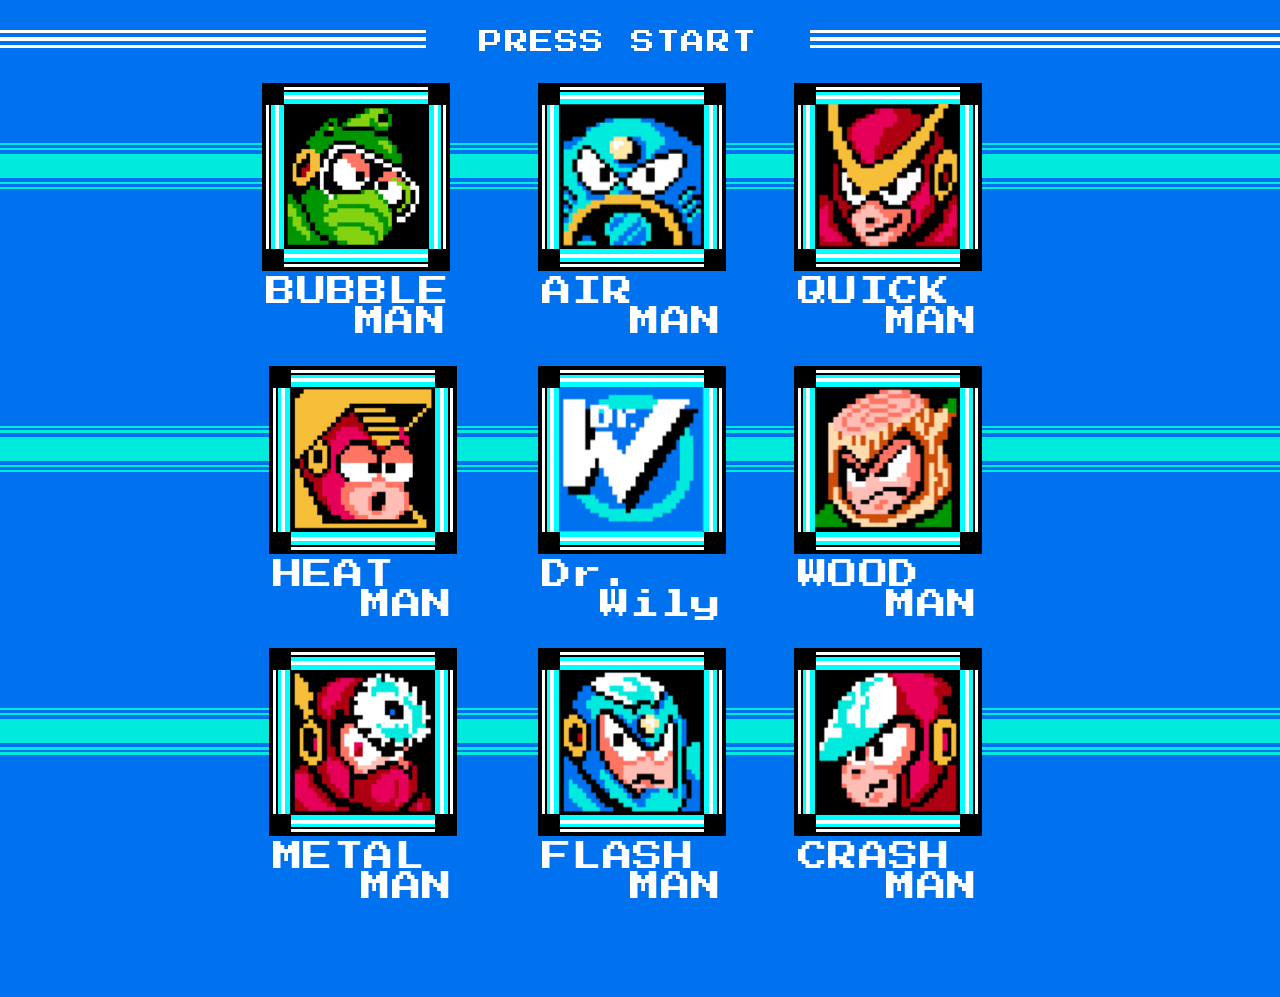
<file: index.html>
<!DOCTYPE html>

	<html lang="en">
	
		<head>
		
			<title> External Style </title>
			
			<meta charset="utf-8">
			<meta name="description" content="External Styling/Mega Man 2 Overview">
			<meta name="keywords" content="Mega Man, Quick Man, Metal Man, Air Man, Bubble Man, Heat Man, Wood Man, Crash Man, Flash Man">
			<meta name="viewport" content="width=device-width, initial-scale=1.0">
			<meta http-equiv="refresh" content="200">
			
			<link rel="stylesheet" href="css/externalstyling.css">
			<link href="https://fonts.googleapis.com/css2?family=Montserrat:ital,wght@0,100..900;1,100..900&family=Press+Start+2P&display=swap" rel="stylesheet">
			
			
			
		</head>
		
		<body id="bossselect">
		
		
			<header id="bossselectheader">
				<div id="tophalfheader"> </div>
				<div id="bottomhalfheader"> </div>
				<div id="textcontentheader"> PRESS START </div>
			</header>
			
			<section id="bossselectfirstrow">
				<div id="skinny"> </div>
				<div id="skinny"> </div>
				<div id="thick"> </div>
				<div id="skinny"> </div>
				<div id="skinny"> </div>
				
				<a href="bubbleman.html"><div id="bubblemansquare1">
					<div id="bubblemansquare2">
						<div id="bubblemansquare3">
							<div id="headshotholder">
								<img id="bubblemanheadshot" src="images/bubblemanheadshot.png">
							</div>
						</div>
					</div>
					<div id="blackcornersquare1"><div id="innersquare"></div></div>
					<div id="blackcornersquare2"><div id="innersquare"></div></div>
					<div id="blackcornersquare3"><div id="innersquare"></div></div>
					<div id="blackcornersquare4"><div id="innersquare"></div></div>
					
					<div id="nameplate">
						<div id="tophalfnameplate"> BUBBLE </div>
						<div id="bottomhalfnameplate"> MAN </div>
					
					</div>
				</div>
				</a>
				<a href="airman.html"><div id="airmansquare1">
					<div id="airmansquare2">
						<div id="airmansquare3">
							<div id="headshotholder">
								<img id="airmanheadshot" src="images/airmanheadshot.png">
							</div>
						</div>
					</div>
					<div id="blackcornersquare1"><div id="innersquare"></div></div>
					<div id="blackcornersquare2"><div id="innersquare"></div></div>
					<div id="blackcornersquare3"><div id="innersquare"></div></div>
					<div id="blackcornersquare4"><div id="innersquare"></div></div>
					
					<div id="nameplate">
						<div id="tophalfnameplate"> AIR </div>
						<div id="bottomhalfnameplate"> MAN </div>
					
					</div>
				</div>
				</a>
				<a href="quickman.html"><div id="quickmansquare1">
					<div id="quickmansquare2">
						<div id="quickmansquare3">
							<div id="headshotholder">
								<img id="quickmanheadshot" src="images/quickmanheadshot.png">
							</div>
						</div>
					</div>
					<div id="blackcornersquare1"><div id="innersquare"></div></div>
					<div id="blackcornersquare2"><div id="innersquare"></div></div>
					<div id="blackcornersquare3"><div id="innersquare"></div></div>
					<div id="blackcornersquare4"><div id="innersquare"></div></div>
					
					<div id="nameplate">
						<div id="tophalfnameplate"> QUICK </div>
						<div id="bottomhalfnameplate"> MAN </div>
					
					</div>
				</div>
				</a>
			</section>
			
			<section id="bossselectsecondrow">
				<div id="skinny"> </div>
				<div id="skinny"> </div>
				<div id="thick"> </div>
				<div id="skinny"> </div>
				<div id="skinny"> </div>
				
				<a href="heatman.html"><div id="heatmansquare1">
					<div id="heatmansquare2">
						<div id="heatmansquare3">
							<div id="headshotholder">
								<img id="heatmanheadshot" src="images/heatmanheadshot.png">
							</div>
						</div>
					</div>
					<div id="blackcornersquare1"><div id="innersquare"></div></div>
					<div id="blackcornersquare2"><div id="innersquare"></div></div>
					<div id="blackcornersquare3"><div id="innersquare"></div></div>
					<div id="blackcornersquare4"><div id="innersquare"></div></div>
					
					<div id="nameplate">
						<div id="tophalfnameplate"> HEAT </div>
						<div id="bottomhalfnameplate"> MAN </div>
					
					</div>
				</div>
				</a>
				
				<div id="drwilysquare1">
					<div id="drwilysquare2">
						<div id="drwilysquare3">
							<div id="headshotholder">
								<img id="drwilyheadshot" src="images/drwilyheadshot.png">
							</div>
						</div>
					</div>
					<div id="blackcornersquare1"><div id="innersquare"></div></div>
					<div id="blackcornersquare2"><div id="innersquare"></div></div>
					<div id="blackcornersquare3"><div id="innersquare"></div></div>
					<div id="blackcornersquare4"><div id="innersquare"></div></div>
					
					<div id="nameplate">
						<div id="tophalfnameplate"> Dr. </div>
						<div id="bottomhalfnameplate"> Wily </div>
					
					</div>
				</div>
				
				<a href="woodman.html"><div id="woodmansquare1">
					<div id="woodmansquare2">
						<div id="woodmansquare3">
							<div id="headshotholder">
								<img id="woodmanheadshot" src="images/woodmanheadshot.png">
							</div>
						</div>
					</div>
					<div id="blackcornersquare1"><div id="innersquare"></div></div>
					<div id="blackcornersquare2"><div id="innersquare"></div></div>
					<div id="blackcornersquare3"><div id="innersquare"></div></div>
					<div id="blackcornersquare4"><div id="innersquare"></div></div>
					
					<div id="nameplate">
						<div id="tophalfnameplate"> WOOD </div>
						<div id="bottomhalfnameplate"> MAN </div>
					
					</div>
				</div>
				</a>
			</section>
				
		
			<section id="bossselectthirdrow">
				<div id="skinny"> </div>
				<div id="skinny"> </div>
				<div id="thick"> </div>
				<div id="skinny"> </div>
				<div id="skinny"> </div>
				
				<a href="metalman.html"><div id="metalmansquare1">
					<div id="metalmansquare2">
						<div id="metalmansquare3">
							<div id="headshotholder">
								<img id="metalmanheadshot" src="images/metalmanheadshot.png">
							</div>
						</div>
					</div>
					<div id="blackcornersquare1"><div id="innersquare"></div></div>
					<div id="blackcornersquare2"><div id="innersquare"></div></div>
					<div id="blackcornersquare3"><div id="innersquare"></div></div>
					<div id="blackcornersquare4"><div id="innersquare"></div></div>
					
					<div id="nameplate">
						<div id="tophalfnameplate"> METAL </div>
						<div id="bottomhalfnameplate"> MAN </div>
					
					</div>
				</div>
				</a>
				
				<a href="flashman.html"><div id="flashmansquare1">
					<div id="flashmansquare2">
						<div id="flashmansquare3">
							<div id="headshotholder">
								<img id="flashmanheadshot" src="images/flashmanheadshot.png">
							</div>
						</div>
					</div>
					<div id="blackcornersquare1"><div id="innersquare"></div></div>
					<div id="blackcornersquare2"><div id="innersquare"></div></div>
					<div id="blackcornersquare3"><div id="innersquare"></div></div>
					<div id="blackcornersquare4"><div id="innersquare"></div></div>
					
					<div id="nameplate">
						<div id="tophalfnameplate"> FLASH </div>
						<div id="bottomhalfnameplate"> MAN </div>
					
					</div>
				</div>
				</a>
				
				<a href="crashman.html"><div id="crashmansquare1">
					<div id="crashmansquare2">
						<div id="crashmansquare3">
							<div id="headshotholder">
								<img id="crashmanheadshot" src="images/crashmanheadshot.png">
							</div>
						</div>
					</div>
					<div id="blackcornersquare1"><div id="innersquare"></div></div>
					<div id="blackcornersquare2"><div id="innersquare"></div></div>
					<div id="blackcornersquare3"><div id="innersquare"></div></div>
					<div id="blackcornersquare4"><div id="innersquare"></div></div>
					
					<div id="nameplate">
						<div id="tophalfnameplate"> CRASH </div>
						<div id="bottomhalfnameplate"> MAN </div>
					
					</div>
				</div>
				</a>
			</section>
		
			
			
			
		
		</body>
		
	</html>
</file>
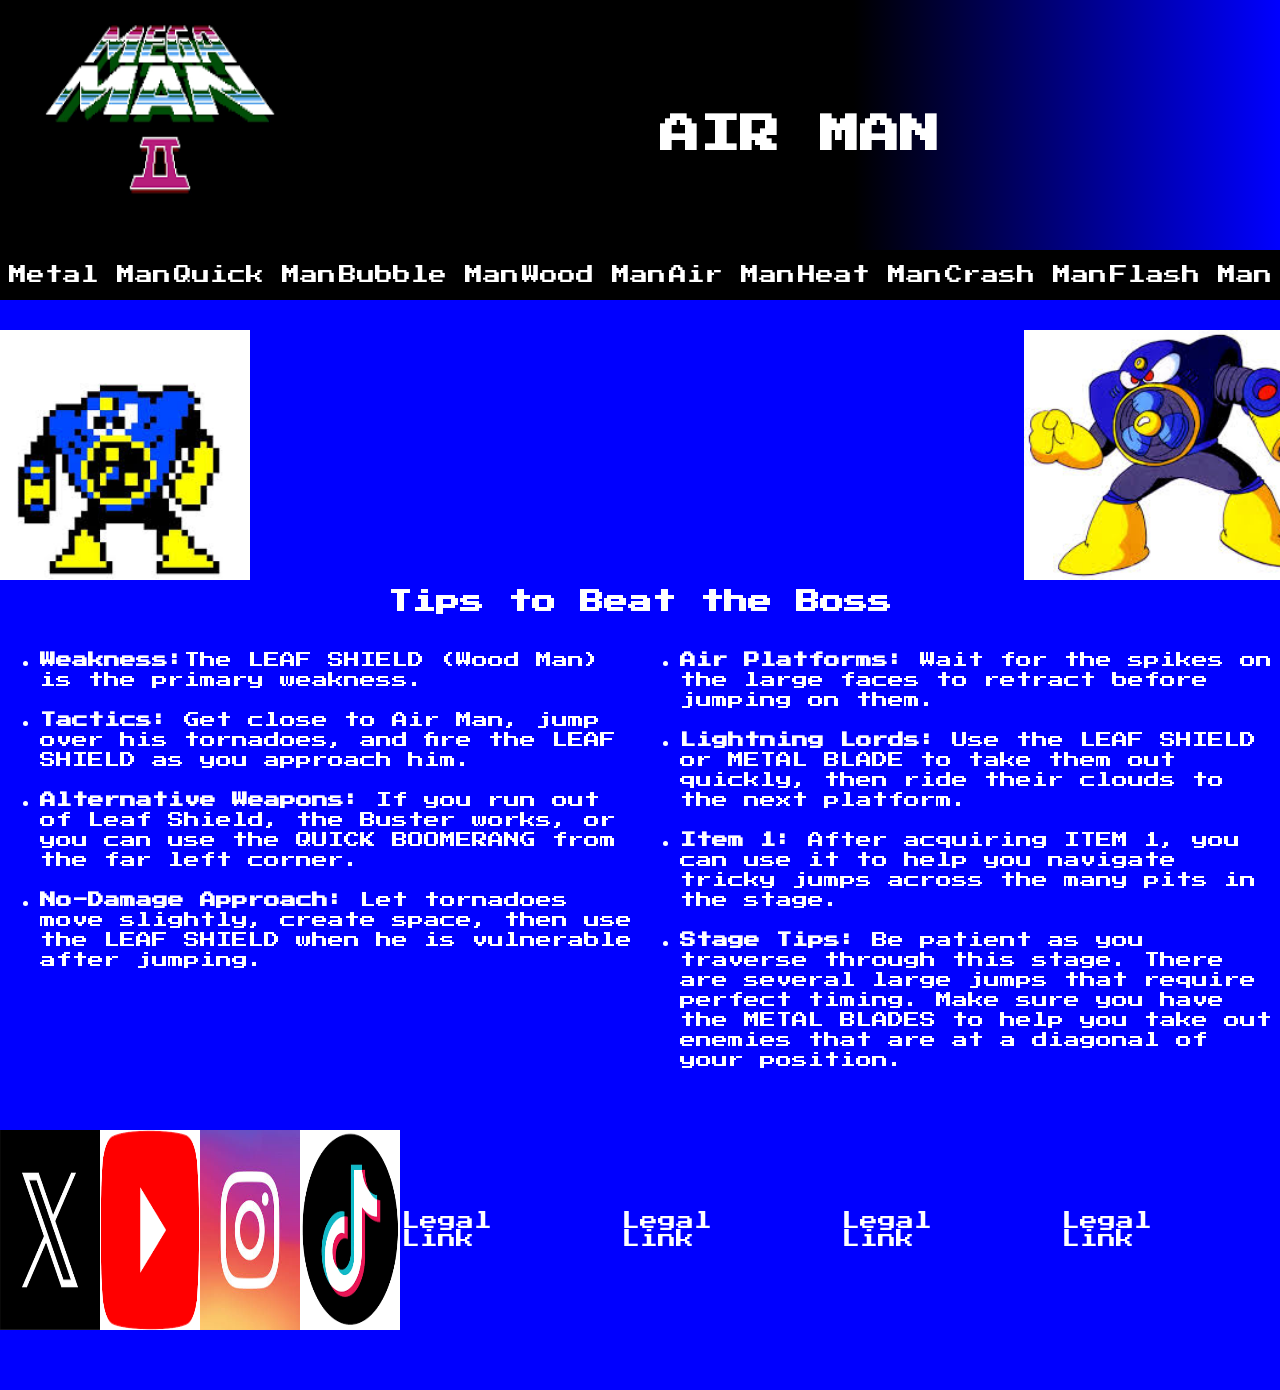
<file: airman.html>
<!DOCTYPE html>

<html lang="en">

	<head>
	
		<title> External Style - Air Man </title>
		
		<meta charset="utf-8">
		<meta name="description" content="External Styling/Mega Man 2 Overview">
		<meta name="keywords" content="Mega Man, Quick Man, Metal Man, Air Man, Bubble Man, Heat Man, Wood Man, Crash Man, Flash Man">
		<meta name="viewport" content="width=device-width, initial-scale=1.0">
		<meta http-equiv="refresh" content="200">
			
		<link rel="stylesheet" href="css/externalstyling.css">
		<link href="https://fonts.googleapis.com/css2?family=Montserrat:ital,wght@0,100..900;1,100..900&family=Press+Start+2P&display=swap" rel="stylesheet">
		
	</head>
	
	<body id="airman">
	
		<header id="airmanheader">
			<img id="megamanlogo" src="images/logo.png">
			<h2 id="bossname"> AIR MAN </h2>
		</header>
		
		<nav>
		
			<a href="metalman.html"> Metal Man </a>
			<a href="quickman.html"> Quick Man </a>
			<a href="bubbleman.html"> Bubble Man </a>
			<a href="woodman.html"> Wood Man </a>
			<a href="airman.html"> Air Man </a>
			<a href="heatman.html"> Heat Man </a>
			<a href="crashman.html"> Crash Man </a>
			<a href="flashman.html"> Flash Man </a>
			
		</nav>
		
		<main>
		
			<section id="airmanemptyspace">
			
			
			</section>
		
			<section id="airmantop">
			
				<div id="airmanpic"><img id="airman1" src="images/airman.jpg"></div>
				<div id="airmanstage"><iframe width="100%" height="100%" src="https://www.youtube.com/embed/sQFudY1uN14?si=t9IMxvyv--3wcsDT" title="YouTube video player" frameborder="0" allow="accelerometer; autoplay; clipboard-write; encrypted-media; gyroscope; picture-in-picture; web-share" referrerpolicy="strict-origin-when-cross-origin" allowfullscreen></iframe></div>
				<div id="airmanpic"><img id="airman2" src="images/airman2.jpg"></div>
				
			</section>
			
			<section id="airmanbottom">
			
				<h2> Tips to Beat the Boss </h2>
				
				<div id="leftrightcontainer">
			
				<div id="airmanleft">
					
					
				
					<ul>
					
						<li> <b> Weakness:</b>The LEAF SHIELD (Wood Man) is the primary weakness. </li>
						
						<br>
						
						<li> <b> Tactics:</b> Get close to Air Man, jump over his tornadoes, and fire the LEAF SHIELD as you approach him. </li>
						
						<br>
						
						<li> <b> Alternative Weapons: </b> If you run out of Leaf Shield, the Buster works, or you can use the QUICK BOOMERANG from the far left corner. </li>
						
						<br>
						
						<li> <b> No-Damage Approach:</b> Let tornadoes move slightly, create space, then use the LEAF SHIELD when he is vulnerable after jumping. </li>
						
					</ul>
					
					</div>
					
					<div id="airmanright">
					
						<ul>
						
							<li><b>Air Platforms:</b> Wait for the spikes on the large faces to retract before jumping on them.</li>
							
							<br>
							
							<li><b>Lightning Lords:</b> Use the LEAF SHIELD or METAL BLADE to take them out quickly, then ride their clouds to the next platform.</li>
							
							<br>
							
							<li><b>Item 1:</b> After acquiring ITEM 1, you can use it to help you navigate tricky jumps across the many pits in the stage. </li>
							
							<br>
							
							<li><b>Stage Tips:</b> Be patient as you traverse through this stage. There are several large jumps that require perfect timing. Make sure you have the METAL BLADES to help you take out enemies that are at a diagonal of your position.</li>
							
						</ul>
						
						</div>
						
					</div>
						
			</section>
			
			
		</main>
		
		<footer id="airmanfooter">
		
			<div id="socialmediaicon"><a href="www.x.com"><img id="x" src="images/xlogo.png"></a></div>
			<div id="socialmediaicon"><a href="www.youtube.com"><img id="youtube" src="images/youtubelogo.png"></a></div>
			<div id="socialmediaicon"><a href="www.instagram.com"><img id="instagram" src="images/instagramlogo.jpg"></a></div>
			<div id="socialmediaicon"><a href="www.tiktok.com"><img id="tiktok" src="images/tiktoklogo.png"></a></div>
			
			<a id="legalstuff">Legal Link</a>
			<a id="legalstuff">Legal Link</a>
			<a id="legalstuff">Legal Link</a>
			<a id="legalstuff">Legal Link</a>
			
			
		</footer>
		
	</body>
	
</html>
</file>
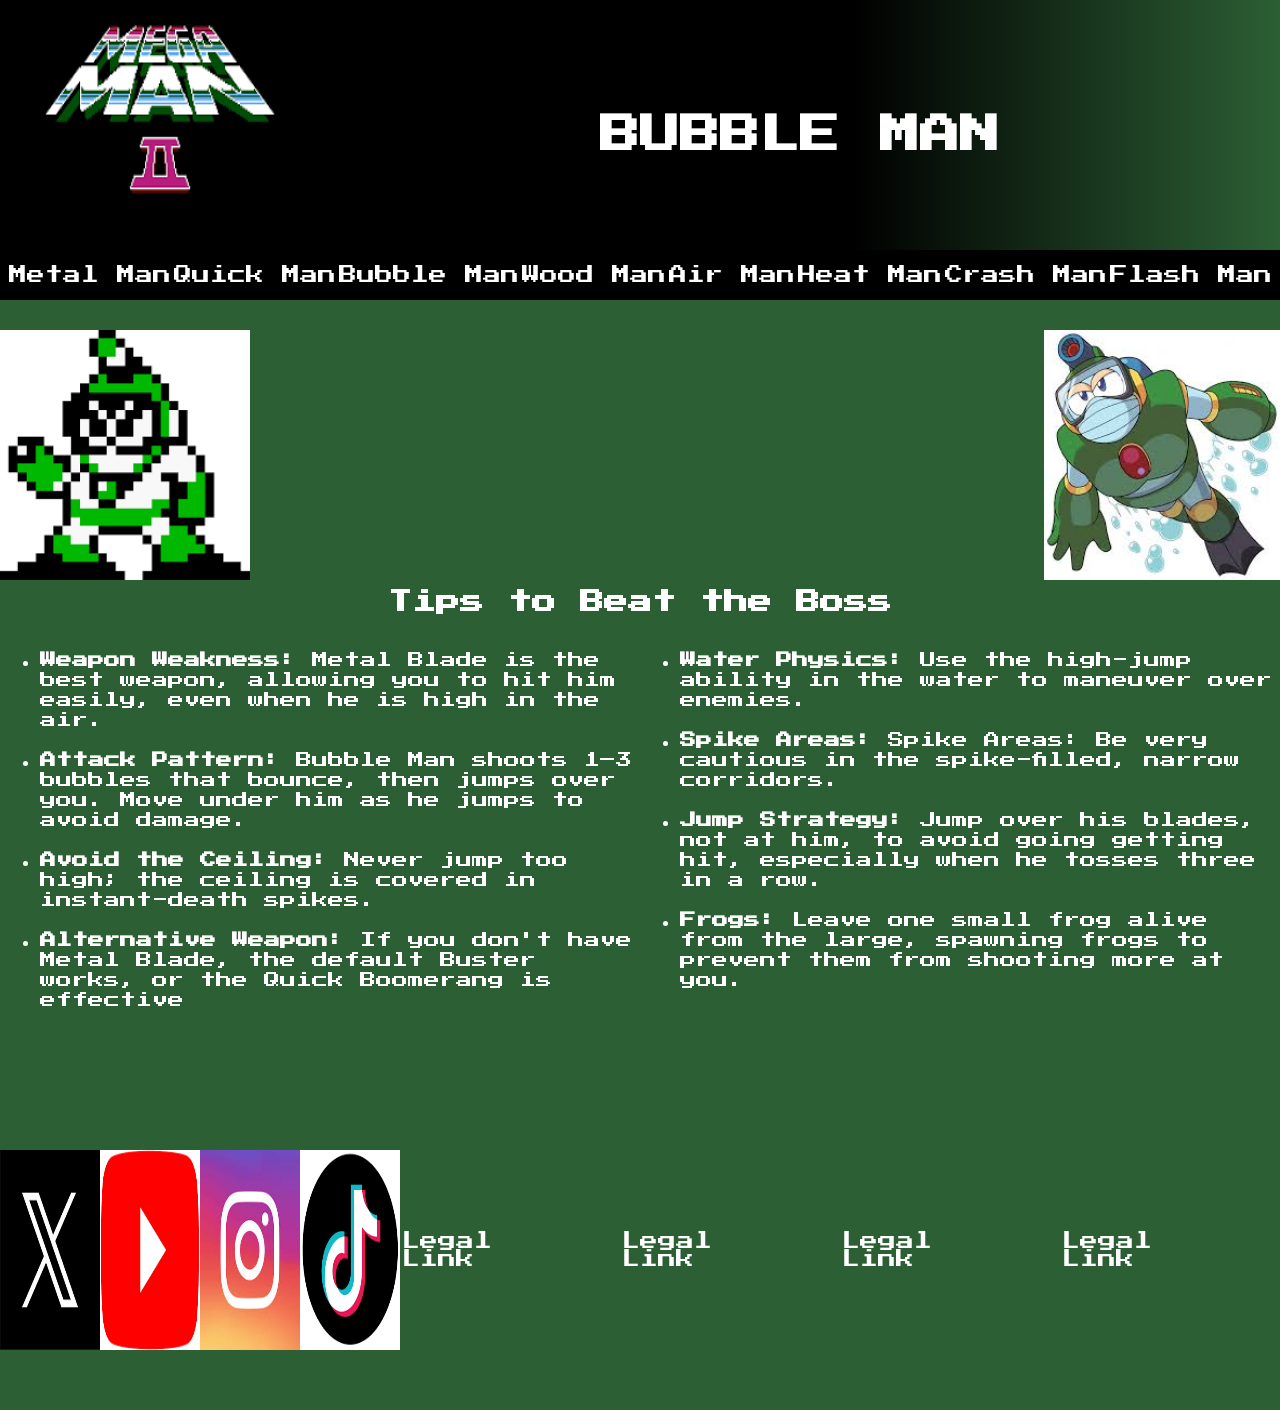
<file: bubbleman.html>
<!DOCTYPE html>

<html lang="en">

	<head>
	
		<title> External Style - Metal Man </title>
		
		<meta charset="utf-8">
		<meta name="description" content="External Styling/Mega Man 2 Overview">
		<meta name="keywords" content="Mega Man, Quick Man, Metal Man, Air Man, Bubble Man, Heat Man, Wood Man, Crash Man, Flash Man">
		<meta name="viewport" content="width=device-width, initial-scale=1.0">
		<meta http-equiv="refresh" content="200">
			
		<link rel="stylesheet" href="css/externalstyling.css">
		<link href="https://fonts.googleapis.com/css2?family=Montserrat:ital,wght@0,100..900;1,100..900&family=Press+Start+2P&display=swap" rel="stylesheet">
		
	</head>
	
	<body id="bubbleman">
	
		<header id="bubblemanheader">
			<img id="megamanlogo" src="images/logo.png">
			<h2 id="bossname"> BUBBLE MAN </h2>
		</header>
		
		<nav>
		
			<a href="metalman.html"> Metal Man </a>
			<a href="quickman.html"> Quick Man </a>
			<a href="bubbleman.html"> Bubble Man </a>
			<a href="woodman.html"> Wood Man </a>
			<a href="airman.html"> Air Man </a>
			<a href="heatman.html"> Heat Man </a>
			<a href="crashman.html"> Crash Man </a>
			<a href="flashman.html"> Flash Man </a>
			
		</nav>
		
		<main>
		
			<section id="bubblemanemptyspace">
			
			
			</section>
		
			<section id="bubblemantop">
			
				<div id="bubblemanpic"><img id="bubbleman1" src="images/bubbleman.png"></div>
				<div id="bubblemanstage"><iframe width="100%" height="250px" src="https://www.youtube.com/embed/k4l1Pe-QXfs?si=dqJOuVPvIqeVA98T" title="YouTube video player" frameborder="0" allow="accelerometer; autoplay; clipboard-write; encrypted-media; gyroscope; picture-in-picture; web-share" referrerpolicy="strict-origin-when-cross-origin" allowfullscreen></iframe></div>
				<div id="bubblemanpic"><img id="bubbleman2" src="images/bubbleman2.jpg"></div>
				
			</section>
			
			<section id="bubblemanbottom">
			
				<h2> Tips to Beat the Boss </h2>
				
				<div id="leftrightcontainer">
			
				<div id="bubblemanleft">
					
					
				
					<ul>
					
						<li> <b> Weapon Weakness:</b> Metal Blade is the best weapon, allowing you to hit him easily, even when he is high in the air. </li>
						
						<br>
						
						<li> <b> Attack Pattern:</b> Bubble Man shoots 1–3 bubbles that bounce, then jumps over you. Move under him as he jumps to avoid damage. </li>
						
						<br>
						
						<li> <b> Avoid the Ceiling: </b> Never jump too high; the ceiling is covered in instant-death spikes. </li>
						
						<br>
						
						<li> <b> Alternative Weapon: </b> If you don't have Metal Blade, the default Buster works, or the Quick Boomerang is effective </li>
						
					</ul>
					
					</div>
					
					<div id="bubblemanright">
					
						<ul>
						
							<li><b>Water Physics:</b> Use the high-jump ability in the water to maneuver over enemies. </li>
							
							<br>
							
							<li><b>Spike Areas:</b> Spike Areas: Be very cautious in the spike-filled, narrow corridors. </li>
							
							<br>
							
							<li><b>Jump Strategy:</b> Jump over his blades, not at him, to avoid going getting hit, especially when he tosses three in a row.</li>
							
							<br>
							
							<li><b>Frogs:</b> Leave one small frog alive from the large, spawning frogs to prevent them from shooting more at you. </li>
							
						</ul>
						
						</div>
						
					</div>
						
			</section>
			
			
		</main>
		
		<footer id="bubblemanfooter">
		
			<div id="socialmediaicon"><a href="www.x.com"><img id="x" src="images/xlogo.png"></a></div>
			<div id="socialmediaicon"><a href="www.youtube.com"><img id="youtube" src="images/youtubelogo.png"></a></div>
			<div id="socialmediaicon"><a href="www.instagram.com"><img id="instagram" src="images/instagramlogo.jpg"></a></div>
			<div id="socialmediaicon"><a href="www.tiktok.com"><img id="tiktok" src="images/tiktoklogo.png"></a></div>
			
			<a id="legalstuff">Legal Link</a>
			<a id="legalstuff">Legal Link</a>
			<a id="legalstuff">Legal Link</a>
			<a id="legalstuff">Legal Link</a>
			
			
		</footer>
		
	</body>
	
</html>
</file>
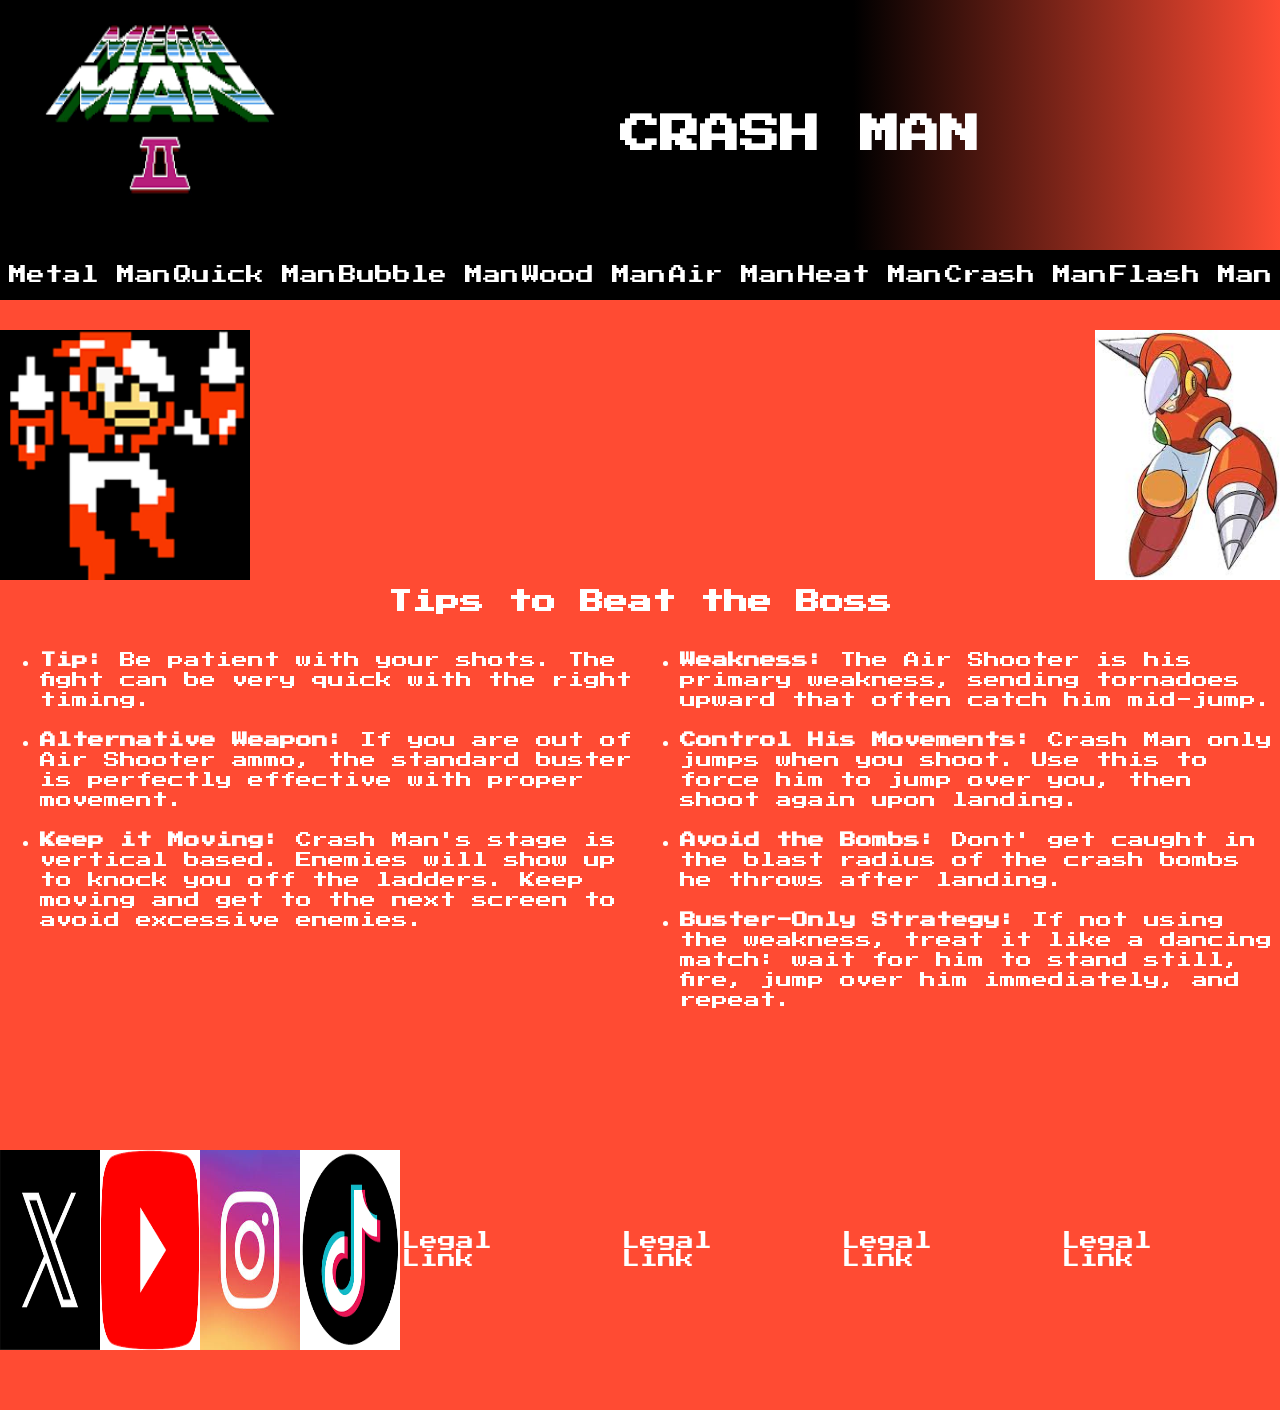
<file: crashman.html>
<!DOCTYPE html>

<html lang="en">

	<head>
	
		<title> External Style - Metal Man </title>
		
		<meta charset="utf-8">
		<meta name="description" content="External Styling/Mega Man 2 Overview">
		<meta name="keywords" content="Mega Man, Quick Man, Metal Man, Air Man, Bubble Man, Heat Man, Wood Man, Crash Man, Flash Man">
		<meta name="viewport" content="width=device-width, initial-scale=1.0">
		<meta http-equiv="refresh" content="200">
			
		<link rel="stylesheet" href="css/externalstyling.css">
		<link href="https://fonts.googleapis.com/css2?family=Montserrat:ital,wght@0,100..900;1,100..900&family=Press+Start+2P&display=swap" rel="stylesheet">
		
	</head>
	
	<body id="crashman">
	
		<header id="crashmanheader">
			<img id="megamanlogo" src="images/logo.png">
			<h2 id="bossname"> CRASH MAN </h2>
		</header>
		
		<nav>
		
			<a href="metalman.html"> Metal Man </a>
			<a href="quickman.html"> Quick Man </a>
			<a href="bubbleman.html"> Bubble Man </a>
			<a href="woodman.html"> Wood Man </a>
			<a href="airman.html"> Air Man </a>
			<a href="heatman.html"> Heat Man </a>
			<a href="crashman.html"> Crash Man </a>
			<a href="flashman.html"> Flash Man </a>
			
		</nav>
		
		<main>
		
			<section id="crashmanemptyspace">
			
			
			</section>
		
			<section id="crashmantop">
			
				<div id="crashmanpic"><img id="crashman1" src="images/crashman1.png"></div>
				<div id="crashmanstage"><iframe width="100%" height="250px" src="https://www.youtube.com/embed/35k80y7Al-8?si=6cpNJg0mArTCboXu" title="YouTube video player" frameborder="0" allow="accelerometer; autoplay; clipboard-write; encrypted-media; gyroscope; picture-in-picture; web-share" referrerpolicy="strict-origin-when-cross-origin" allowfullscreen></iframe></div>
				<div id="crashmanpic"><img id="crashman2" src="images/crashman2.jpg"></div>
				
			</section>
			
			<section id="crashmanbottom">
			
				<h2> Tips to Beat the Boss </h2>
				
				<div id="leftrightcontainer">
			
				<div id="crashmanleft">
					
					
				
					<ul>
					
						<li> <b> Tip: </b> Be patient with your shots. The fight can be very quick with the right timing. </li>
						
						<br>
						
						<li> <b> Alternative Weapon: </b> If you are out of Air Shooter ammo, the standard buster is perfectly effective with proper movement. </li>
						
						<br>
						
						<li> <b> Keep it Moving: </b> Crash Man's stage is vertical based. Enemies will show up to knock you off the ladders. Keep moving and get to the next screen to avoid excessive enemies. </li>
						
						<br>
						
						
						
					</ul>
					
					</div>
					
					<div id="crashmanright">
					
						<ul>
						
							<li><b>Weakness: </b> The Air Shooter is his primary weakness, sending tornadoes upward that often catch him mid-jump.</li>
							
							<br>
							
							<li><b>Control His Movements:</b> Crash Man only jumps when you shoot. Use this to force him to jump over you, then shoot again upon landing. </li>
							
							<br>
							
							<li><b>Avoid the Bombs:</b> Dont' get caught in the blast radius of the crash bombs he throws after landing. </li>
							
							<br>
							
							<li><b>Buster-Only Strategy:</b> If not using the weakness, treat it like a dancing match: wait for him to stand still, fire, jump over him immediately, and repeat.</li>
							
						</ul>
						
						</div>
						
					</div>
						
			</section>
			
			
		</main>
		
		<footer id="crashmanfooter">
		
			<div id="socialmediaicon"><a href="www.x.com"><img id="x" src="images/xlogo.png"></a></div>
			<div id="socialmediaicon"><a href="www.youtube.com"><img id="youtube" src="images/youtubelogo.png"></a></div>
			<div id="socialmediaicon"><a href="www.instagram.com"><img id="instagram" src="images/instagramlogo.jpg"></a></div>
			<div id="socialmediaicon"><a href="www.tiktok.com"><img id="tiktok" src="images/tiktoklogo.png"></a></div>
			
			<a id="legalstuff">Legal Link</a>
			<a id="legalstuff">Legal Link</a>
			<a id="legalstuff">Legal Link</a>
			<a id="legalstuff">Legal Link</a>
			
			
		</footer>
		
	</body>
	
</html>
</file>
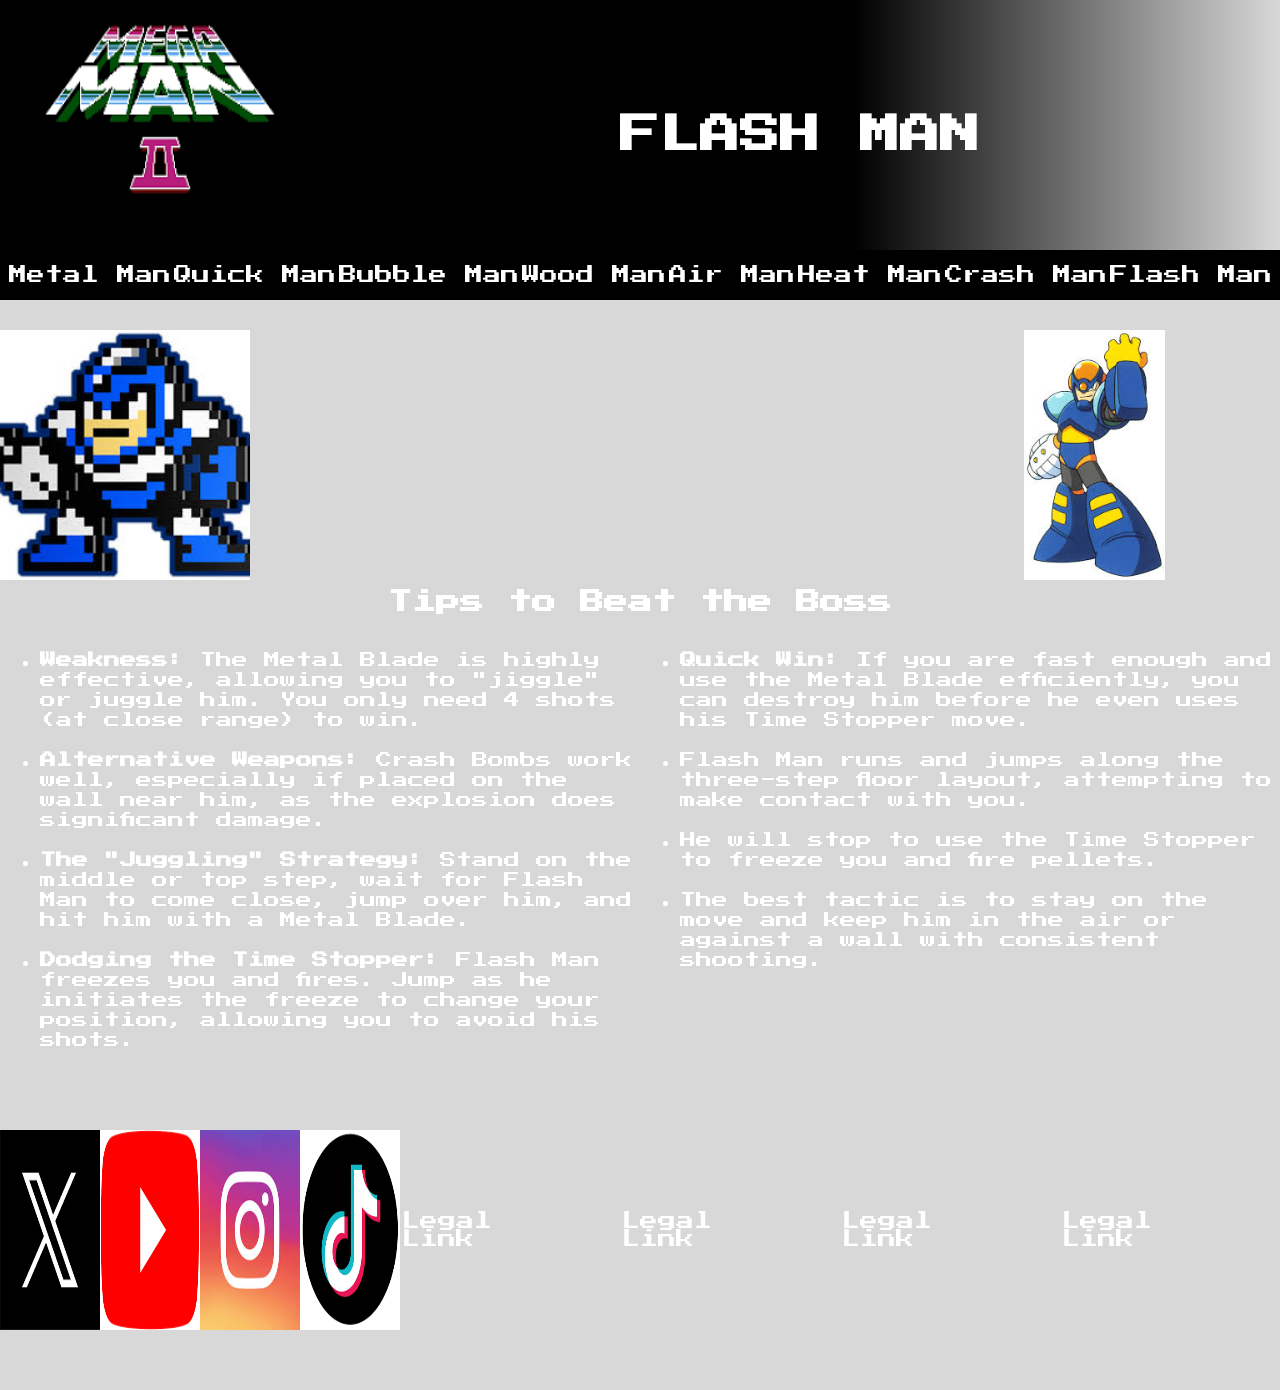
<file: flashman.html>
<!DOCTYPE html>

<html lang="en">

	<head>
	
		<title> External Style - Flash Man </title>
		
		<meta charset="utf-8">
		<meta name="description" content="External Styling/Mega Man 2 Overview">
		<meta name="keywords" content="Mega Man, Quick Man, Metal Man, Air Man, Bubble Man, Heat Man, Wood Man, Crash Man, Flash Man">
		<meta name="viewport" content="width=device-width, initial-scale=1.0">
		<meta http-equiv="refresh" content="200">
			
		<link rel="stylesheet" href="css/externalstyling.css">
		<link href="https://fonts.googleapis.com/css2?family=Montserrat:ital,wght@0,100..900;1,100..900&family=Press+Start+2P&display=swap" rel="stylesheet">
		
	</head>
	
	<body id="flashman">
	
		<header id="flashmanheader">
			<img id="megamanlogo" src="images/logo.png">
			<h2 id="bossname"> FLASH MAN </h2>
		</header>
		
		<nav>
		
			<a href="metalman.html"> Metal Man </a>
			<a href="quickman.html"> Quick Man </a>
			<a href="bubbleman.html"> Bubble Man </a>
			<a href="woodman.html"> Wood Man </a>
			<a href="airman.html"> Air Man </a>
			<a href="heatman.html"> Heat Man </a>
			<a href="crashman.html"> Crash Man </a>
			<a href="flashman.html"> Flash Man </a>
			
		</nav>
		
		<main>
		
			<section id="flashmanemptyspace">
			
			
			</section>
		
			<section id="flashmantop">
			
				<div id="flashmanpic"><img id="flashman1" src="images/flashman1.jpg"></div>
				<div id="flashmanstage"><iframe width="100%" height="250px" src="https://www.youtube.com/embed/WD6SPde-PeM?si=B7QIVjM2DEeGjfrW" title="YouTube video player" frameborder="0" allow="accelerometer; autoplay; clipboard-write; encrypted-media; gyroscope; picture-in-picture; web-share" referrerpolicy="strict-origin-when-cross-origin" allowfullscreen></iframe></div>
				<div id="flashmanpic"><img id="flashman2" src="images/flashman2.jpg"></div>
				
			</section>
			
			<section id="flashmanbottom">
			
				<h2> Tips to Beat the Boss </h2>
				
				<div id="leftrightcontainer">
			
				<div id="flashmanleft">
					
					
				
					<ul>
					
						<li> <b> Weakness:</b> The Metal Blade is highly effective, allowing you to "jiggle" or juggle him. You only need 4 shots (at close range) to win. </li>
						
						<br>
						
						<li> <b> Alternative Weapons:</b> Crash Bombs work well, especially if placed on the wall near him, as the explosion does significant damage. </li>
						
						<br>
						
						<li> <b> The "Juggling" Strategy: </b> Stand on the middle or top step, wait for Flash Man to come close, jump over him, and hit him with a Metal Blade. </li>
						
						<br>
						
						<li> <b> Dodging the Time Stopper:</b> Flash Man freezes you and fires. Jump as he initiates the freeze to change your position, allowing you to avoid his shots. </li>
						
					</ul>
					
					</div>
					
					<div id="metalmanright">
					
						<ul>
						
							<li><b>Quick Win:</b> If you are fast enough and use the Metal Blade efficiently, you can destroy him before he even uses his Time Stopper move. </li>
							
							<br>
							
							<li> Flash Man runs and jumps along the three-step floor layout, attempting to make contact with you.</li>
							
							<br>
							
							<li> He will stop to use the Time Stopper to freeze you and fire pellets.</li>
							
							<br>
							
							<li>The best tactic is to stay on the move and keep him in the air or against a wall with consistent shooting.</li>
							
						</ul>
						
						</div>
						
					</div>
						
			</section>
			
			
		</main>
		
		<footer id="flashmanfooter">
		
			<div id="socialmediaicon"><a href="www.x.com"><img id="x" src="images/xlogo.png"></a></div>
			<div id="socialmediaicon"><a href="www.youtube.com"><img id="youtube" src="images/youtubelogo.png"></a></div>
			<div id="socialmediaicon"><a href="www.instagram.com"><img id="instagram" src="images/instagramlogo.jpg"></a></div>
			<div id="socialmediaicon"><a href="www.tiktok.com"><img id="tiktok" src="images/tiktoklogo.png"></a></div>
			
			<a id="legalstuff">Legal Link</a>
			<a id="legalstuff">Legal Link</a>
			<a id="legalstuff">Legal Link</a>
			<a id="legalstuff">Legal Link</a>
			
			
		</footer>
		
	</body>
	
</html>
</file>
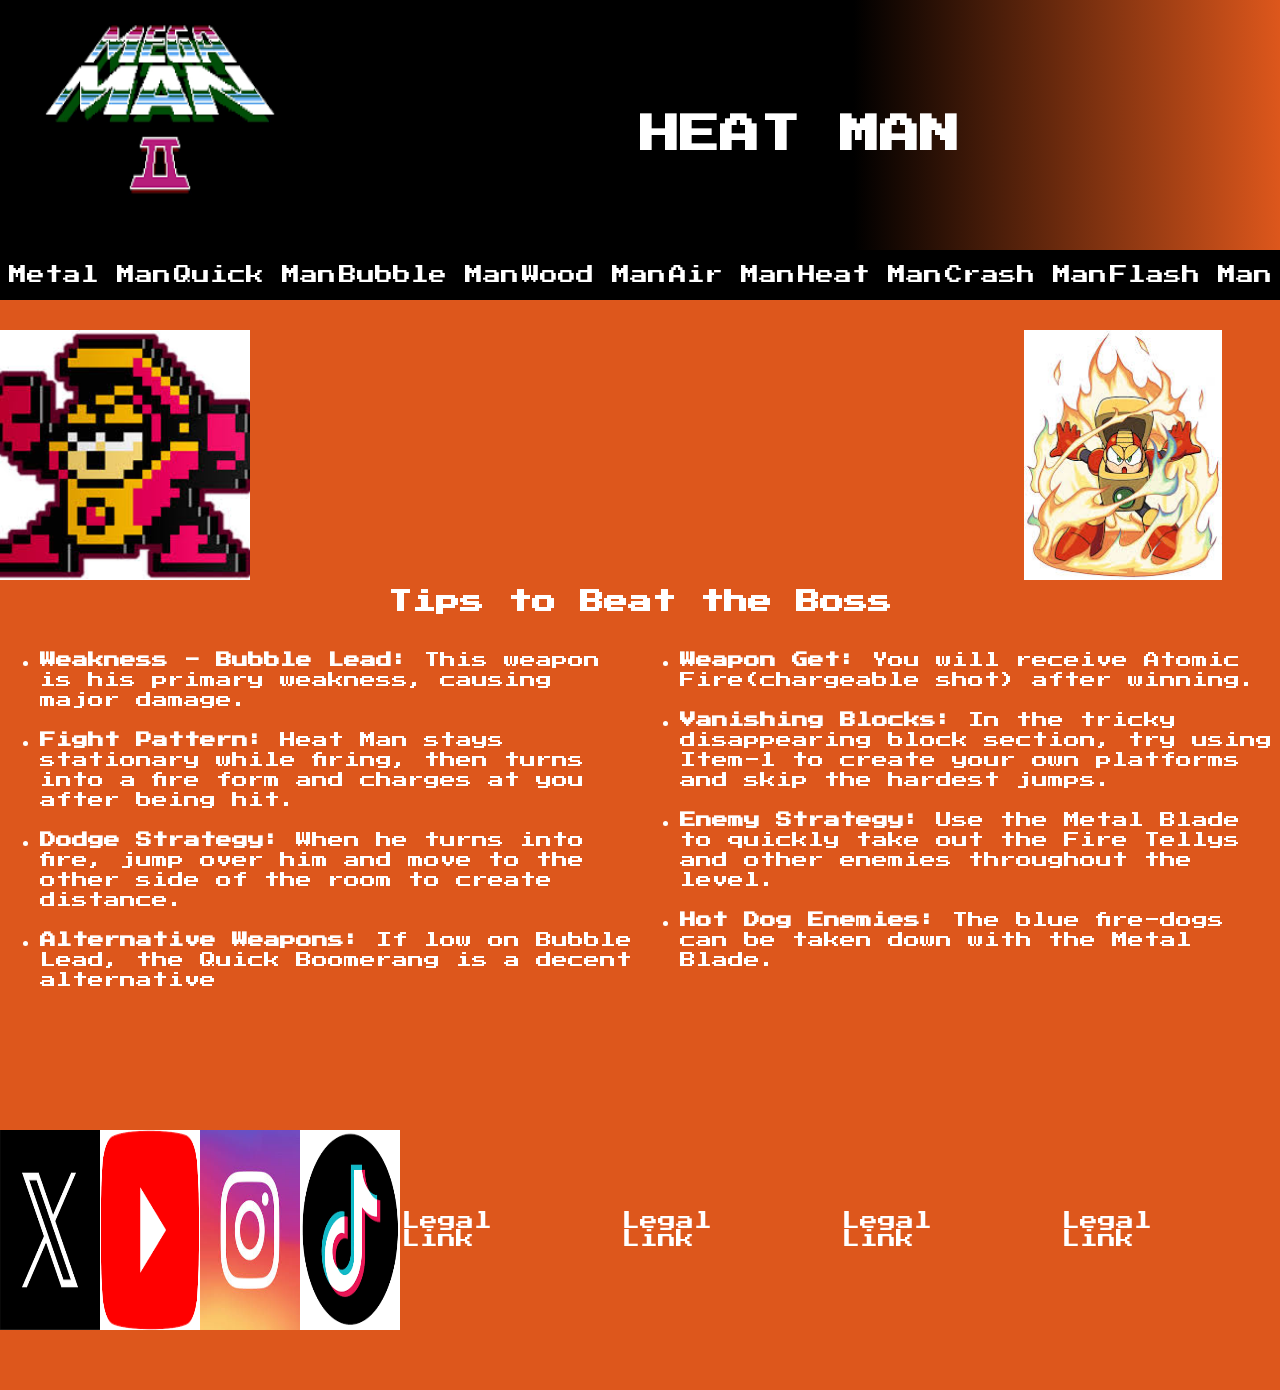
<file: heatman.html>
<!DOCTYPE html>

<html lang="en">

	<head>
	
		<title> External Style - Metal Man </title>
		
		<meta charset="utf-8">
		<meta name="description" content="External Styling/Mega Man 2 Overview">
		<meta name="keywords" content="Mega Man, Quick Man, Metal Man, Air Man, Bubble Man, Heat Man, Wood Man, Crash Man, Flash Man">
		<meta name="viewport" content="width=device-width, initial-scale=1.0">
		<meta http-equiv="refresh" content="200">
			
		<link rel="stylesheet" href="css/externalstyling.css">
		<link href="https://fonts.googleapis.com/css2?family=Montserrat:ital,wght@0,100..900;1,100..900&family=Press+Start+2P&display=swap" rel="stylesheet">
		
	</head>
	
	<body id="heatman">
	
		<header id="heatmanheader">
			<img id="megamanlogo" src="images/logo.png">
			<h2 id="bossname"> HEAT MAN </h2>
		</header>
		
		<nav>
		
			<a href="metalman.html"> Metal Man </a>
			<a href="quickman.html"> Quick Man </a>
			<a href="bubbleman.html"> Bubble Man </a>
			<a href="woodman.html"> Wood Man </a>
			<a href="airman.html"> Air Man </a>
			<a href="heatman.html"> Heat Man </a>
			<a href="crashman.html"> Crash Man </a>
			<a href="flashman.html"> Flash Man </a>
			
		</nav>
		
		<main>
		
			<section id="heatmanemptyspace">
			
			
			</section>
		
			<section id="heatmantop">
			
				<div id="heatmanpic"><img id="heatman1" src="images/heatman1.jpg"></div>
				<div id="heatmanstage"><iframe width="100%" height="250px" src="https://www.youtube.com/embed/OVaBgK_Ihko?si=yb6vxK7y2E7eXViM" title="YouTube video player" frameborder="0" allow="accelerometer; autoplay; clipboard-write; encrypted-media; gyroscope; picture-in-picture; web-share" referrerpolicy="strict-origin-when-cross-origin" allowfullscreen></iframe></div>
				<div id="heatmanpic"><img id="heatman2" src="images/heatman2.jpg"></div>
				
			</section>
			
			<section id="heatmanbottom">
			
				<h2> Tips to Beat the Boss </h2>
				
				<div id="leftrightcontainer">
			
				<div id="heatmanleft">
					
					
				
					<ul>
					
						<li> <b> Weakness - Bubble Lead:</b> This weapon is his primary weakness, causing major damage. </li>
						
						<br>
						
						<li> <b> Fight Pattern: </b> Heat Man stays stationary while firing, then turns into a fire form and charges at you after being hit. </li>
						
						<br>
						
						<li> <b> Dodge Strategy: </b> When he turns into fire, jump over him and move to the other side of the room to create distance. </li>
						
						<br>
						
						<li> <b> Alternative Weapons:</b> If low on Bubble Lead, the Quick Boomerang is a decent alternative </li>
						
						<br>
						
					</ul>
					
					</div>
					
					<div id="heatmanright">
					
						<ul>
						
							<li><b>Weapon Get:</b> You will receive Atomic Fire(chargeable shot) after winning.</li>
							
							<br>
							
							<li><b>Vanishing Blocks:</b> In the tricky disappearing block section, try using Item-1 to create your own platforms and skip the hardest jumps. </li>
							
							<br>
							
							<li><b>Enemy Strategy:</b> Use the Metal Blade to quickly take out the Fire Tellys and other enemies throughout the level.</li>
							
							<br>
							
							<li><b>Hot Dog Enemies: </b> The blue fire-dogs can be taken down with the Metal Blade.</li>
							
						</ul>
						
						</div>
						
					</div>
						
			</section>
			
			
		</main>
		
		<footer id="heatmanfooter">
		
			<div id="socialmediaicon"><a href="www.x.com"><img id="x" src="images/xlogo.png"></a></div>
			<div id="socialmediaicon"><a href="www.youtube.com"><img id="youtube" src="images/youtubelogo.png"></a></div>
			<div id="socialmediaicon"><a href="www.instagram.com"><img id="instagram" src="images/instagramlogo.jpg"></a></div>
			<div id="socialmediaicon"><a href="www.tiktok.com"><img id="tiktok" src="images/tiktoklogo.png"></a></div>
			
			<a id="legalstuff">Legal Link</a>
			<a id="legalstuff">Legal Link</a>
			<a id="legalstuff">Legal Link</a>
			<a id="legalstuff">Legal Link</a>
			
			
		</footer>
		
	</body>
	
</html>
</file>
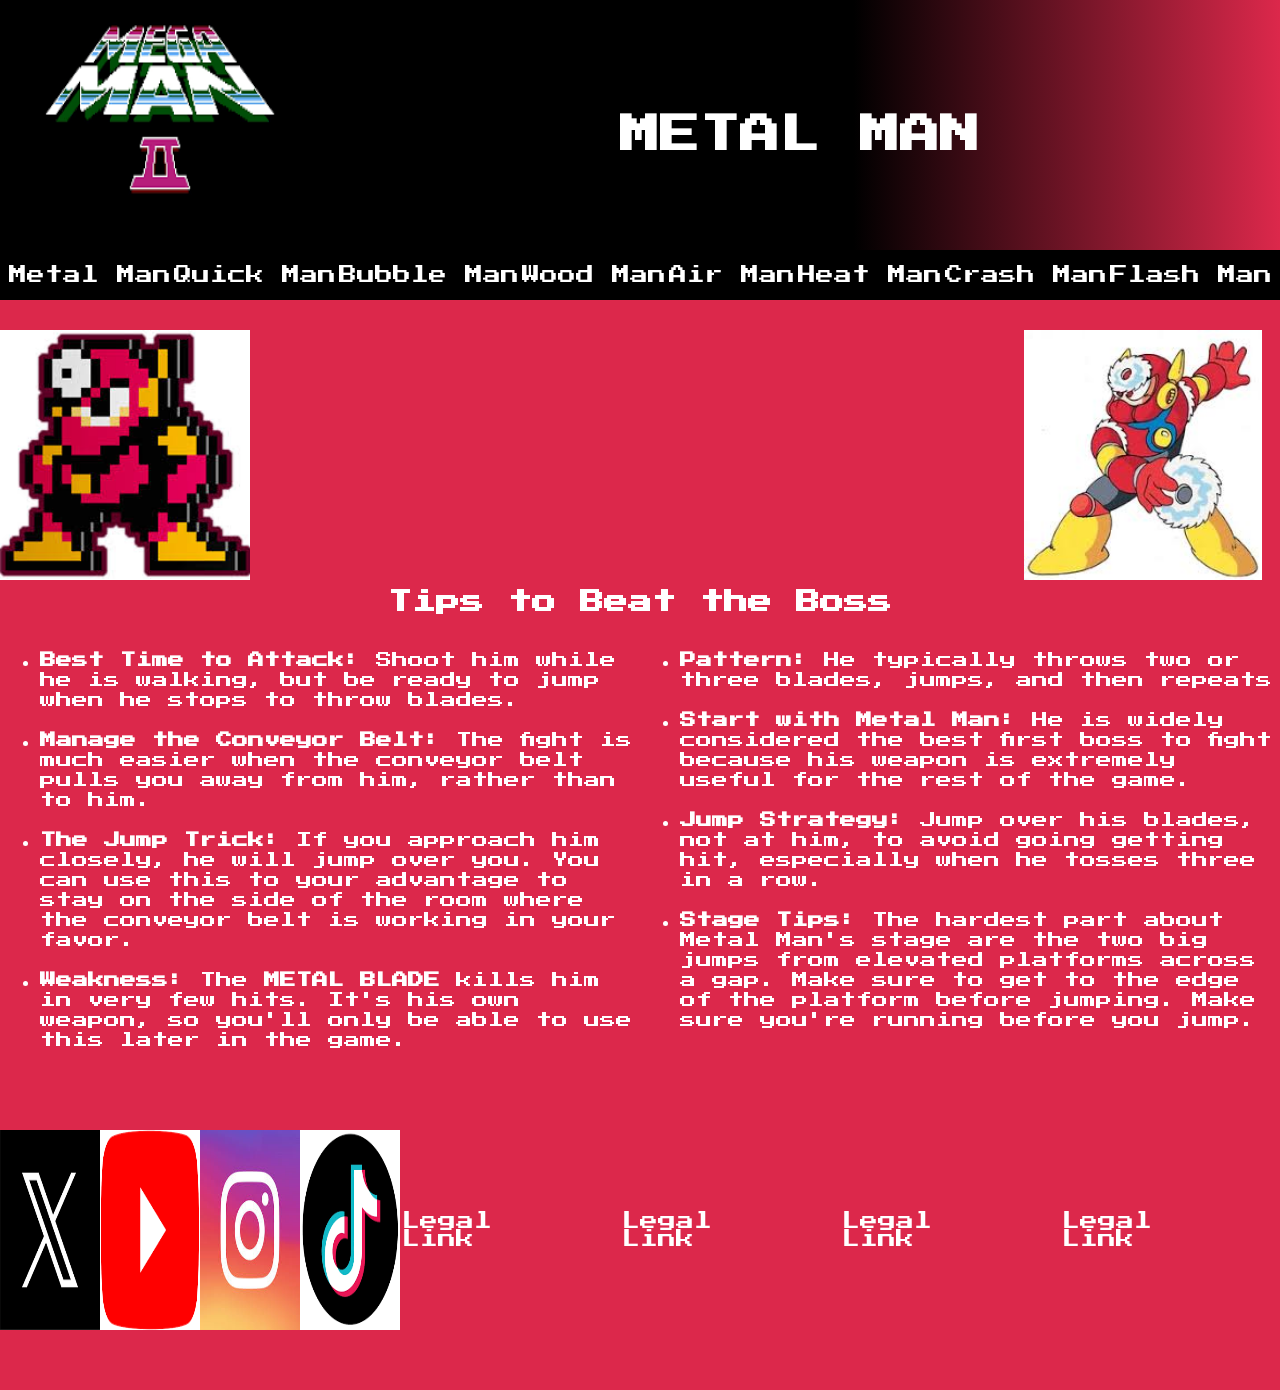
<file: metalman.html>
<!DOCTYPE html>

<html lang="en">

	<head>
	
		<title> External Style - Metal Man </title>
		
		<meta charset="utf-8">
		<meta name="description" content="External Styling/Mega Man 2 Overview">
		<meta name="keywords" content="Mega Man, Quick Man, Metal Man, Air Man, Bubble Man, Heat Man, Wood Man, Crash Man, Flash Man">
		<meta name="viewport" content="width=device-width, initial-scale=1.0">
		<meta http-equiv="refresh" content="200">
			
		<link rel="stylesheet" href="css/externalstyling.css">
		<link href="https://fonts.googleapis.com/css2?family=Montserrat:ital,wght@0,100..900;1,100..900&family=Press+Start+2P&display=swap" rel="stylesheet">
		
	</head>
	
	<body id="metalman">
	
		<header id="metalmanheader">
			<img id="megamanlogo" src="images/logo.png">
			<h2 id="bossname"> METAL MAN </h2>
		</header>
		
		<nav>
		
			<a href="metalman.html"> Metal Man </a>
			<a href="quickman.html"> Quick Man </a>
			<a href="bubbleman.html"> Bubble Man </a>
			<a href="woodman.html"> Wood Man </a>
			<a href="airman.html"> Air Man </a>
			<a href="heatman.html"> Heat Man </a>
			<a href="crashman.html"> Crash Man </a>
			<a href="flashman.html"> Flash Man </a>
			
		</nav>
		
		<main>
		
			<section id="metalmanemptyspace">
			
			
			</section>
		
			<section id="metalmantop">
			
				<div id="metalmanpic"><img id="metalman1" src="images/metalman.jpg"></div>
				<div id="metalmanstage"><iframe width="100%" height="250px;" src="https://www.youtube.com/embed/yZamMSHKpX8?si=Tu3ERSiysCSGewmb" title="YouTube video player" frameborder="0" allow="accelerometer; autoplay; clipboard-write; encrypted-media; gyroscope; picture-in-picture; web-share" referrerpolicy="strict-origin-when-cross-origin" allowfullscreen></iframe></div>
				<div id="metalmanpic"><img id="metalman2" src="images/metalman2.jpg"></div>
				
			</section>
			
			<section id="metalmanbottom">
			
				<h2> Tips to Beat the Boss </h2>
				
				<div id="leftrightcontainer">
			
				<div id="metalmanleft">
					
					
				
					<ul>
					
						<li> <b> Best Time to Attack:</b> Shoot him while he is walking, but be ready to jump when he stops to throw blades. </li>
						
						<br>
						
						<li> <b> Manage the Conveyor Belt:</b> The fight is much easier when the conveyor belt pulls you away from him, rather than to him. </li>
						
						<br>
						
						<li> <b> The Jump Trick: </b> If you approach him closely, he will jump over you. You can use this to your advantage to stay on the side of the room where the conveyor belt is working in your favor. </li>
						
						<br>
						
						<li> <b> Weakness:</b> The <b> METAL BLADE </b> kills him in very few hits. It's his own weapon, so you'll only be able to use this later in the game. </li>
						
					</ul>
					
					</div>
					
					<div id="metalmanright">
					
						<ul>
						
							<li><b>Pattern:</b> He typically throws two or three blades, jumps, and then repeats</li>
							
							<br>
							
							<li><b>Start with Metal Man:</b> He is widely considered the best first boss to fight because his weapon is extremely useful for the rest of the game.</li>
							
							<br>
							
							<li><b>Jump Strategy:</b> Jump over his blades, not at him, to avoid going getting hit, especially when he tosses three in a row.</li>
							
							<br>
							
							<li><b>Stage Tips:</b> The hardest part about Metal Man's stage are the two big jumps from elevated platforms across a gap. Make sure to get to the edge of the platform before jumping. Make sure you're running before you jump.</li>
							
						</ul>
						
						</div>
						
					</div>
						
			</section>
			
			
		</main>
		
		<footer id="metalmanfooter">
		
			<div id="socialmediaicon"><a href="www.x.com"><img id="x" src="images/xlogo.png"></a></div>
			<div id="socialmediaicon"><a href="www.youtube.com"><img id="youtube" src="images/youtubelogo.png"></a></div>
			<div id="socialmediaicon"><a href="www.instagram.com"><img id="instagram" src="images/instagramlogo.jpg"></a></div>
			<div id="socialmediaicon"><a href="www.tiktok.com"><img id="tiktok" src="images/tiktoklogo.png"></a></div>
			
			<a id="legalstuff">Legal Link</a>
			<a id="legalstuff">Legal Link</a>
			<a id="legalstuff">Legal Link</a>
			<a id="legalstuff">Legal Link</a>
			
			
		</footer>
		
	</body>
	
</html>
</file>
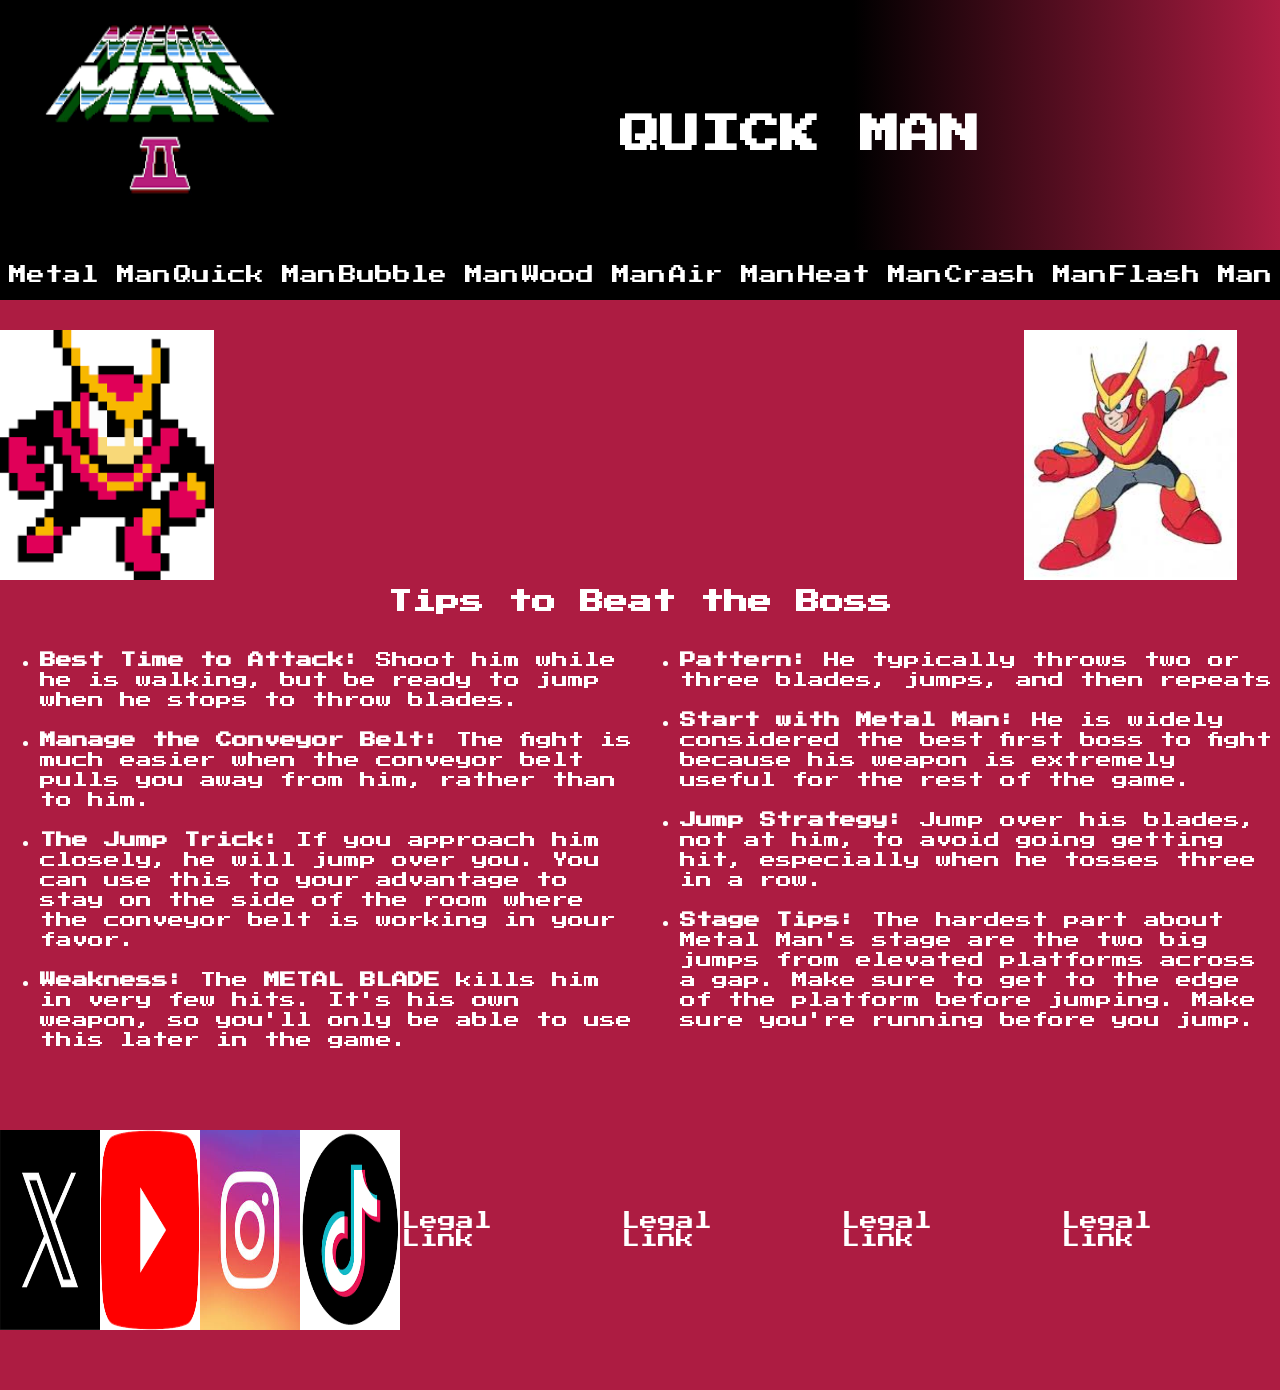
<file: quickman.html>
<!DOCTYPE html>

<html lang="en">

	<head>
	
		<title> External Style - Quick Man </title>
		
		<meta charset="utf-8">
		<meta name="description" content="External Styling/Mega Man 2 Overview">
		<meta name="keywords" content="Mega Man, Quick Man, Metal Man, Air Man, Bubble Man, Heat Man, Wood Man, Crash Man, Flash Man">
		<meta name="viewport" content="width=device-width, initial-scale=1.0">
		<meta http-equiv="refresh" content="200">
			
		<link rel="stylesheet" href="css/externalstyling.css">
		<link href="https://fonts.googleapis.com/css2?family=Montserrat:ital,wght@0,100..900;1,100..900&family=Press+Start+2P&display=swap" rel="stylesheet">
		
	</head>
	
	<body id="quickman">
	
		<header id="quickmanheader">
			<img id="megamanlogo" src="images/logo.png">
			<h2 id="bossname"> QUICK MAN </h2>
		</header>
		
		<nav>
		
			<a href="metalman.html"> Metal Man </a>
			<a href="quickman.html"> Quick Man </a>
			<a href="bubbleman.html"> Bubble Man </a>
			<a href="woodman.html"> Wood Man </a>
			<a href="airman.html"> Air Man </a>
			<a href="heatman.html"> Heat Man </a>
			<a href="crashman.html"> Crash Man </a>
			<a href="flashman.html"> Flash Man </a>
			
		</nav>
		
		<main>
		
			<section id="quickmanemptyspace">
			
			
			</section>
		
			<section id="quickmantop">
			
				<div id="quickmanpic"><img id="quickman1" src="images/quickman.png"></div>
				<div id="quickmanstage"><iframe width="100%" height="250px;" src="https://www.youtube.com/embed/yZamMSHKpX8?si=Tu3ERSiysCSGewmb" title="YouTube video player" frameborder="0" allow="accelerometer; autoplay; clipboard-write; encrypted-media; gyroscope; picture-in-picture; web-share" referrerpolicy="strict-origin-when-cross-origin" allowfullscreen></iframe></div>
				<div id="quickmanpic"><img id="quickman2" src="images/quickman2.jpg"></div>
				
			</section>
			
			<section id="quickmanbottom">
			
				<h2> Tips to Beat the Boss </h2>
				
				<div id="leftrightcontainer">
			
				<div id="quickmanleft">
					
					
				
					<ul>
					
						<li> <b> Best Time to Attack:</b> Shoot him while he is walking, but be ready to jump when he stops to throw blades. </li>
						
						<br>
						
						<li> <b> Manage the Conveyor Belt:</b> The fight is much easier when the conveyor belt pulls you away from him, rather than to him. </li>
						
						<br>
						
						<li> <b> The Jump Trick: </b> If you approach him closely, he will jump over you. You can use this to your advantage to stay on the side of the room where the conveyor belt is working in your favor. </li>
						
						<br>
						
						<li> <b> Weakness:</b> The <b> METAL BLADE </b> kills him in very few hits. It's his own weapon, so you'll only be able to use this later in the game. </li>
						
					</ul>
					
					</div>
					
					<div id="quickmanright">
					
						<ul>
						
							<li><b>Pattern:</b> He typically throws two or three blades, jumps, and then repeats</li>
							
							<br>
							
							<li><b>Start with Metal Man:</b> He is widely considered the best first boss to fight because his weapon is extremely useful for the rest of the game.</li>
							
							<br>
							
							<li><b>Jump Strategy:</b> Jump over his blades, not at him, to avoid going getting hit, especially when he tosses three in a row.</li>
							
							<br>
							
							<li><b>Stage Tips:</b> The hardest part about Metal Man's stage are the two big jumps from elevated platforms across a gap. Make sure to get to the edge of the platform before jumping. Make sure you're running before you jump.</li>
							
						</ul>
						
						</div>
						
					</div>
						
			</section>
			
			
		</main>
		
		<footer id="quickmanfooter">
		
			<div id="socialmediaicon"><a href="www.x.com"><img id="x" src="images/xlogo.png"></a></div>
			<div id="socialmediaicon"><a href="www.youtube.com"><img id="youtube" src="images/youtubelogo.png"></a></div>
			<div id="socialmediaicon"><a href="www.instagram.com"><img id="instagram" src="images/instagramlogo.jpg"></a></div>
			<div id="socialmediaicon"><a href="www.tiktok.com"><img id="tiktok" src="images/tiktoklogo.png"></a></div>
			
			<a id="legalstuff">Legal Link</a>
			<a id="legalstuff">Legal Link</a>
			<a id="legalstuff">Legal Link</a>
			<a id="legalstuff">Legal Link</a>
			
			
		</footer>
		
	</body>
	
</html>
</file>
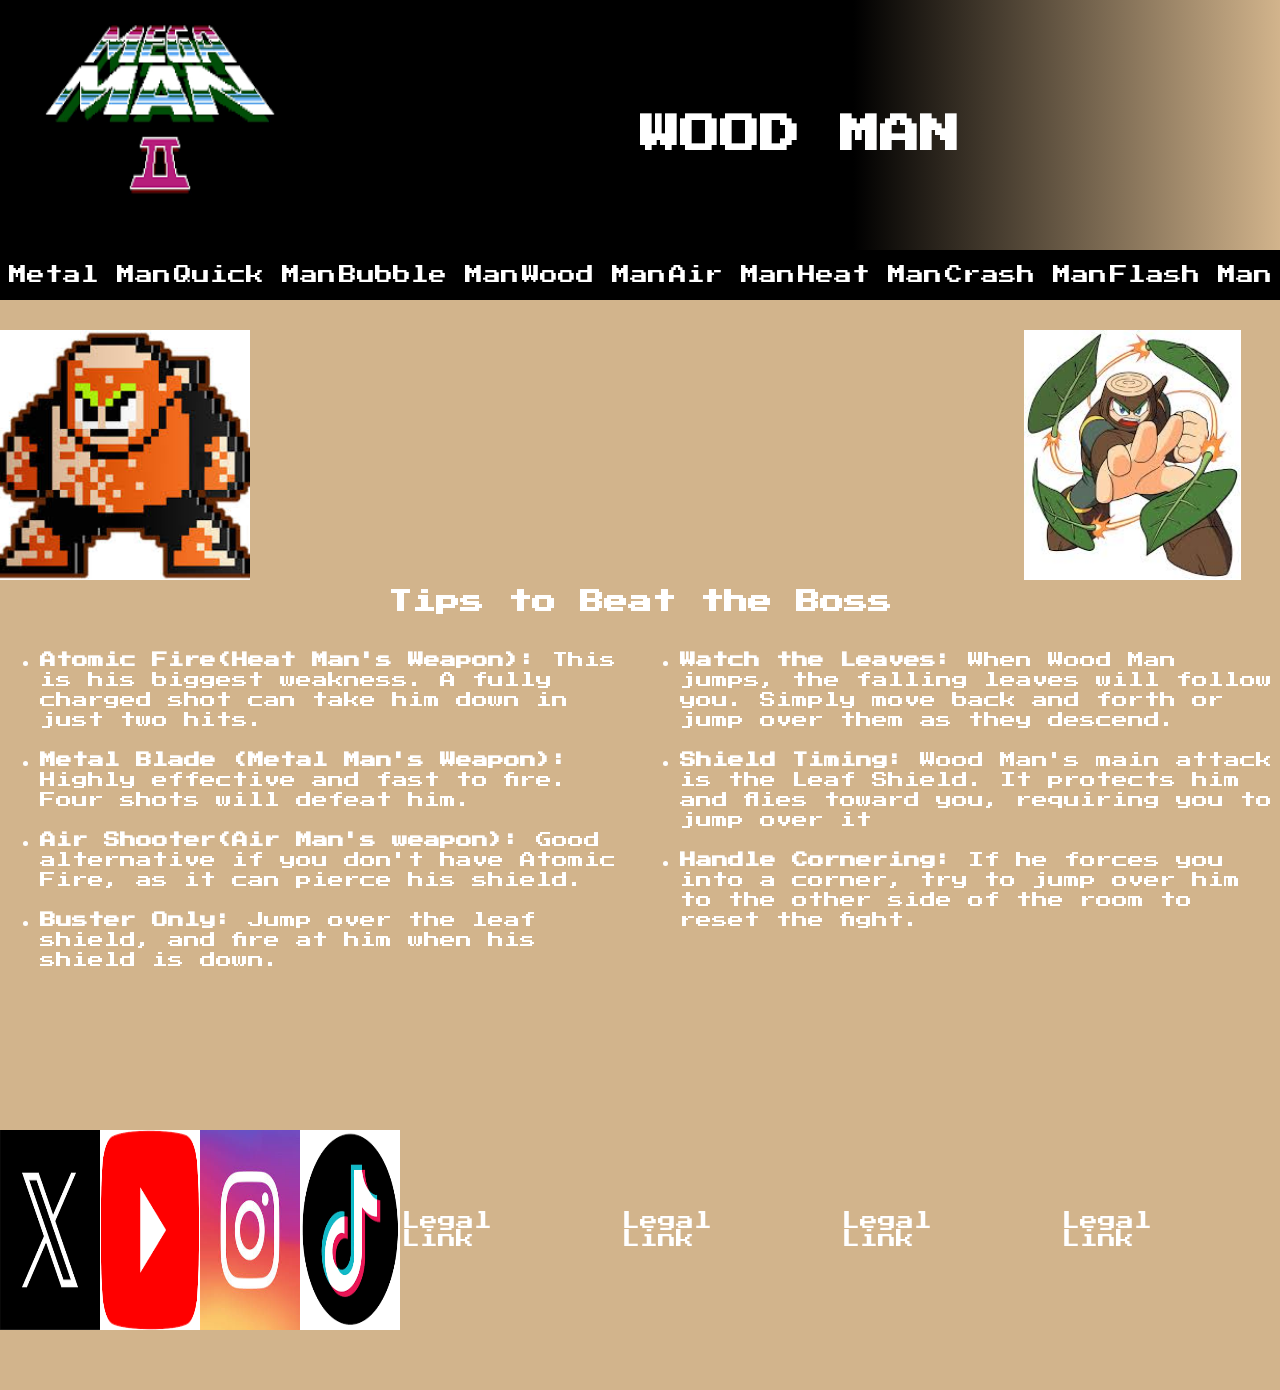
<file: woodman.html>
<!DOCTYPE html>

<html lang="en">

	<head>
	
		<title> External Style - Metal Man </title>
		
		<meta charset="utf-8">
		<meta name="description" content="External Styling/Mega Man 2 Overview">
		<meta name="keywords" content="Mega Man, Quick Man, Metal Man, Air Man, Bubble Man, Heat Man, Wood Man, Crash Man, Flash Man">
		<meta name="viewport" content="width=device-width, initial-scale=1.0">
		<meta http-equiv="refresh" content="200">
			
		<link rel="stylesheet" href="css/externalstyling.css">
		<link href="https://fonts.googleapis.com/css2?family=Montserrat:ital,wght@0,100..900;1,100..900&family=Press+Start+2P&display=swap" rel="stylesheet">
		
	</head>
	
	<body id="woodman">
	
		<header id="woodmanheader">
			<img id="megamanlogo" src="images/logo.png">
			<h2 id="bossname"> WOOD MAN </h2>
		</header>
		
		<nav>
		
			<a href="metalman.html"> Metal Man </a>
			<a href="quickman.html"> Quick Man </a>
			<a href="bubbleman.html"> Bubble Man </a>
			<a href="woodman.html"> Wood Man </a>
			<a href="airman.html"> Air Man </a>
			<a href="heatman.html"> Heat Man </a>
			<a href="crashman.html"> Crash Man </a>
			<a href="flashman.html"> Flash Man </a>
			
		</nav>
		
		<main>
		
			<section id="woodmanemptyspace">
			
			
			</section>
		
			<section id="woodmantop">
			
				<div id="woodmanpic"><img id="woodman1" src="images/woodman1.jpg"></div>
				<div id="woodmanstage"><iframe width="100%" height="250px" src="https://www.youtube.com/embed/Zizg7bLStFw?si=qMVGEnmpHkJsX687" title="YouTube video player" frameborder="0" allow="accelerometer; autoplay; clipboard-write; encrypted-media; gyroscope; picture-in-picture; web-share" referrerpolicy="strict-origin-when-cross-origin" allowfullscreen></iframe></div>
				<div id="woodmanpic"><img id="woodman2" src="images/woodman2.jpg"></div>
				
			</section>
			
			<section id="woodmanbottom">
			
				<h2> Tips to Beat the Boss </h2>
				
				<div id="leftrightcontainer">
			
				<div id="woodmanleft">
					
					
				
					<ul>
					
						<li> <b> Atomic Fire(Heat Man's Weapon):</b>  This is his biggest weakness. A fully charged shot can take him down in just two hits. </li>
						
						<br>
						
						<li> <b> Metal Blade (Metal Man's Weapon):</b> Highly effective and fast to fire. Four shots will defeat him. </li>
						
						<br>
						
						<li> <b> Air Shooter(Air Man's weapon):</b> Good alternative if you don't have Atomic Fire, as it can pierce his shield. </li>
						
						<br>
						
						<li> <b> Buster Only:</b> Jump over the leaf shield, and fire at him when his shield is down.  </li>
						
					</ul>
					
					</div>
					
					<div id="woodmanright">
					
						<ul>
						
							<li><b> Watch the Leaves: </b> When Wood Man jumps, the falling leaves will follow you. Simply move back and forth or jump over them as they descend. </li>
							
							<br>
							
							<li><b> Shield Timing:</b> Wood Man's main attack is the Leaf Shield. It protects him and flies toward you, requiring you to jump over it </li>
							
							<br>
							
							<li><b> Handle Cornering:</b> If he forces you into a corner, try to jump over him to the other side of the room to reset the fight. </li>
							
							
							
							
							
						</ul>
						
						</div>
						
					</div>
						
			</section>
			
			
		</main>
		
		<footer id="woodmanfooter">
		
			<div id="socialmediaicon"><a href="www.x.com"><img id="x" src="images/xlogo.png"></a></div>
			<div id="socialmediaicon"><a href="www.youtube.com"><img id="youtube" src="images/youtubelogo.png"></a></div>
			<div id="socialmediaicon"><a href="www.instagram.com"><img id="instagram" src="images/instagramlogo.jpg"></a></div>
			<div id="socialmediaicon"><a href="www.tiktok.com"><img id="tiktok" src="images/tiktoklogo.png"></a></div>
			
			<a id="legalstuff">Legal Link</a>
			<a id="legalstuff">Legal Link</a>
			<a id="legalstuff">Legal Link</a>
			<a id="legalstuff">Legal Link</a>
			
			
		</footer>
		
	</body>
	
</html>
</file>
<file: css/externalstyling.css>
*{
	margin: 0px;
	font-family: 'Press Start 2p', arial;
}

#metalman{
	background-color: rgb(220, 40, 75);
	}
	
#metalmanheader{
	height: 250px;
	width: 100%;
	display: flex;
	background-image: linear-gradient(to right, black, black, black, rgb(220, 40, 75));
}

#megamanlogo{
	height:250px;
	width: 25%;
}

#metalmanemptyspace, #airmanemptyspace, #quickmanemptyspace, #woodmanemptyspace, #heatmanemptyspace, #flashmanemptyspace, #crashmanemptyspace, #bubblemanemptyspace{
		height: 30px;
		width: 100%;
		
}

#metalmantop, #airmantop, #quickmantop, #woodmantop, #heatmantop, #flashmantop, #crashmantop, #bubblemantop{
		height: 250px;
		width: 100%;
		display: flex;
}

#metalmanpic, #metalmanstage, #airmanpic, #airmanstage, #quickmanpic, #quickmanstage, #woodmanpic, #woodmanstage, #heatmanpic, #heatmanstage, #flashmanpic, #flashmanstage, #crashmanpic, #crashmanstage, #bubblemanpic, #bubblemanstage{
		height: 250px;
		
}

#metalmanpic, #airmanpic, #quickmanpic, #woodmanpic, #heatmanpic, #flashmanpic, #crashmanpic, #bubblemanpic{
		width: 20%;
}

#metalman1, #metalman2, #airman1, #airman2, #quickman1, #quickman2, #woodman1, #woodman2, #heatman1, #heatman2, #flashman1, #flashman2, #crashman1, #crashman2, #bubbleman1, #bubbleman2{
		height: 250px;
}

#metalmanstage, #airmanstage, #quickmanstage, #woodmanstage, #heatmanstage, #flashmanstage, #crashmanstage, #bubblemanstage{
		width: 60%;
}


#metalmanbottom, #airmanbottom, #quickmanbottom, #woodmanbottom, #heatmanbottom, #flashmanbottom, #crashmanstage, #bubblemanstage{
		height: 600px;
		width: 100%;
}

h2{
		margin-top: 10px;
		height: 60px;
		width: 100%;
		text-align: center;
		color: white;
}

#leftrightcontainer{
		height: 560px;
		width: 100%;
		display: flex;
}

#metalmanleft, #metalmanright, #airmanleft, #airmanright, #quickmanleft, #quickmanright, #woodmanleft, #woodmanright, #heatmanleft, #heatmanright, #flashmanleft, #flashmanright, #crashmanleft, #crashmanright, #flashmanleft, #flashmanright, #bubblemanleft, #bubblemanright{
		height: 560px;
		width: 50%;
		color: white;
		line-height: 20px;
}




#bossname{
		height: 250px;
		width: 75%;
		align-items: center;
		justify-content: center;
		display: flex;
		font-size: 40px;
		color: white;
	}
	
nav{
		height: 50px;
		width: 100%;
		
		background-color: black;
		align-items: center;
		justify-content: center;
		display: flex;
		
}

a{
		height: 50px;
		width: auto;
		font-size: 18px;
		margin-right: 1.5px;
		margin-left: 1.5px;
		padding-top: 15px;
		padding-bottom: 15px;
		color: white;
		text-decoration: none;
		align-items: center;
		justify-content: center;
		display: flex;
}

#metalmanfooter, #airmanfooter, #quickmanfooter, #woodmanfooter, #heatmanfooter, #flashmanfooter, #crashmanfooter, #bubblemanfooter{
		height: 200px;
		width: 100%;
		display: flex;
}

#socialmediaicon{
		height: 200px;
		width: 100px;
}
		
#x, #youtube, #instagram, #tiktok{
		height: 200px;
		width: 100px;
}

#legalstuff{
		margin-right: 40px;
}

#airman{
	background-color: blue;
	}
	
#quickman{
	background-color: #AD1C42;
	}
	
#bubbleman{
	background-color: #2C5F34;
	}
	
#woodman{
	background-color: #D2B48C;
	}
	
#heatman{
	background-color: #DD571C;
	}
	
#crashman{
	background-color: #FF4B33;
	}
	
#flashman{
	background-color: #D8D8D8;
	}
	
#airmanheader{
	height: 250px;
	width: 100%;
	display: flex;
	background-image: linear-gradient(to right, black, black, black, blue);
}

#quickmanheader{
	height: 250px;
	width: 100%;
	display: flex;
	background-image: linear-gradient(to right, black, black, black, #AD1C42);
}

#bubblemanheader{
	height: 250px;
	width: 100%;
	display: flex;
	background-image: linear-gradient(to right, black, black, black, #2C5F34);
}

#woodmanheader{
	height: 250px;
	width: 100%;
	display: flex;
	background-image: linear-gradient(to right, black, black, black, #D2B48C);
}

#heatmanheader{
	height: 250px;
	width: 100%;
	display: flex;
	background-image: linear-gradient(to right, black, black, black, #DD571C);
}

#crashmanheader{
	height: 250px;
	width: 100%;
	display: flex;
	background-image: linear-gradient(to right, black, black, black, #FF4B33);
}

#flashmanheader{
	height: 250px;
	width: 100%;
	display: flex;
	background-image: linear-gradient(to right, black, black, black, #D8D8D8);
}

#bossselect{
		background-color: #0071EF;
}

#bossselectheader{
		background-color: #0071EF;
		height: 50px;
		width: 100%;
		position: relative;
		top: 30px;
}

#tophalfheader, #bottomhalfheader{
		height: 4px;
		width: 100%;
		border-top: solid 2.65px white;
		border-bottom: solid 2.65px white;
		
}

#tophalfheader{
		border-top: solid 3.25px white;
}

#bottomhalfheader{
		border-bottom: solid 3.25px white;
}

#textcontentheader{
		height: 24px;
		width: 30%;
		position: absolute;
		top: 0px;
		left: 33.3%;
		z-index: 1;
		font-size: 24px;
		color: white;
		letter-spacing: 1.25px;
		background-color: #0071EF;
		align-items: center;
		justify-content: center;
		display: flex;
}

#bossselectfirstrow{
		height: 50px;
		width: 100%;
		background-color: #0071EF;
		position: relative;
		top: 90px;
}

#skinny, #thick{
		width: 100%;
		background-color: #00EBDE;
		margin-top: 4px;
		margin-bottom: 4px;
}

#skinny{
		height: 2.2px;
		margin-top: 2.75px;
		margin-bottom: 2.75px;
}

#thick{
		height: 24px;
}

#bubblemansquare1, #airmansquare1, #quickmansquare1{
		height: 180px;
		width: 180px;
		background-color: white;
		border: solid 4px black;
		position: absolute;
		top: -60px;
		left: 20.5%;
		justify-content: center;
		align-items: center;
		display: flex;
}

#airmansquare1{
		position: absolute;
		top: -60px;
		left: 42%;
}

#quickmansquare1{
		position: absolute;
		top: -60px;
		left: 62%;
}

#bubblemansquare2, #airmansquare2, #quickmansquare2{
		height: 170px;
		width: 170px;
		background-color: cyan;
		border: solid 2px black;
		justify-content: center;
		align-items: center;
		display: flex;
}

#bubblemansquare3, #airmansquare3, #quickmansquare3{
		height: 155px;
		width: 155px;
		background-color: cyan;
		border: solid 4px white;
		justify-content: center;
		align-items: center;
		display: flex;
}

#headshotholder{
		height: 145px;
		width: 145px;
		justify-content: center;
		align-items: center;
		display: flex;
}

#bubblemanheadshot, #airmanheadshot, #quickmanheadshot{
		height: 100%;
		width: 100%;
}
	
#blackcornersquare1{
		height: 18px;
		width: 18px;
		position: absolute;
		top:0px;
		left: 0px;
		background-color: black;
		align-items: center;
		justify-content: center;
		display: flex;
}

#blackcornersquare2{
		height: 18px;
		width: 18px;
		position: absolute;
		top:0px;
		right: 0px;
		background-color: black;
		align-items: center;
		justify-content: center;
		display: flex;
}

#blackcornersquare3{
		height: 18px;
		width: 18px;
		position: absolute;
		bottom:0px;
		left: 0px;
		background-color: black;
		align-items: center;
		justify-content: center;
		display: flex;
}

#blackcornersquare4{
		height: 18px;
		width: 18px;
		position: absolute;
		bottom:0px;
		right: 0px;
		background-color: black;
		align-items: center;
		justify-content: center;
		display: flex;
}

#innersquare{
		height: 16px;
		width: 16px;
		color: black;
		
		
}

#nameplate{
		width: 180px;
		height: 60px;
		color: white;
		font-size: 30px;
		letter-spacing: .5px;
		position: absolute;
		bottom: -70px;
}

#tophalfnameplate{
		width: 180px;
		height: 30px;
		text-align: left;
}

#bottomhalfnameplate{
		width: 180px;
		height: 30px;
		text-align: right;
}

#bossselectsecondrow{
		height: 50px;
		width: 100%;
		background-color: #0071EF;
		position: relative;
		top: 320px;
}

#heatmansquare1, #drwilysquare1, #woodmansquare1{
		height: 180px;
		width: 180px;
		background-color: white;
		border: solid 4px black;
		position: absolute;
		top: -60px;
		left: 21%;
		justify-content: center;
		align-items: center;
		display: flex;
}

#drwilysquare1{
		position: absolute;
		top: -60px;
		left: 42%;
}

#woodmansquare1{
		position: absolute;
		top: -60px;
		left: 62%;
}

#heatmansquare2, #drwilysquare2, #woodmansquare2{
		height: 170px;
		width: 170px;
		background-color: cyan;
		border: solid 2px black;
		justify-content: center;
		align-items: center;
		display: flex;
}

#heatmansquare3, #drwilysquare3, #woodmansquare3{
		height: 155px;
		width: 155px;
		background-color: cyan;
		border: solid 4px white;
		justify-content: center;
		align-items: center;
		display: flex;
}

#heatmanheadshot, #drwilyheadshot, #woodmanheadshot{
		height: 100%;
		width: 100%;
}

#bossselectthirdrow{
		height: 50px;
		width: 100%;
		background-color: #0071EF;
		position: relative;
		top: 550px;
}

#metalmansquare1, #flashmansquare1, #crashmansquare1{
		height: 180px;
		width: 180px;
		background-color: white;
		border: solid 4px black;
		position: absolute;
		top: -60px;
		left: 21%;
		justify-content: center;
		align-items: center;
		display: flex;
}

#flashmansquare1{
		position: absolute;
		top: -60px;
		left: 42%;
}

#crashmansquare1{
		position: absolute;
		top: -60px;
		left: 62%;
}

#metalmansquare2, #flashmansquare2, #crashmansquare2{
		height: 170px;
		width: 170px;
		background-color: cyan;
		border: solid 2px black;
		justify-content: center;
		align-items: center;
		display: flex;
}

#metalmansquare3, #flashmansquare3, #crashmansquare3{
		height: 155px;
		width: 155px;
		background-color: cyan;
		border: solid 4px white;
		justify-content: center;
		align-items: center;
		display: flex;
}

#metalmanheadshot, #flashmanheadshot, #crashmanheadshot{
		height: 100%;
		width: 100%;
}

#bossselect a:hover #innersquare{
		animation: animateBox .275s linear infinite;
}

@keyframes animateBox{
		50%{
			background-color: #FFFFFF;
		}
</file>
